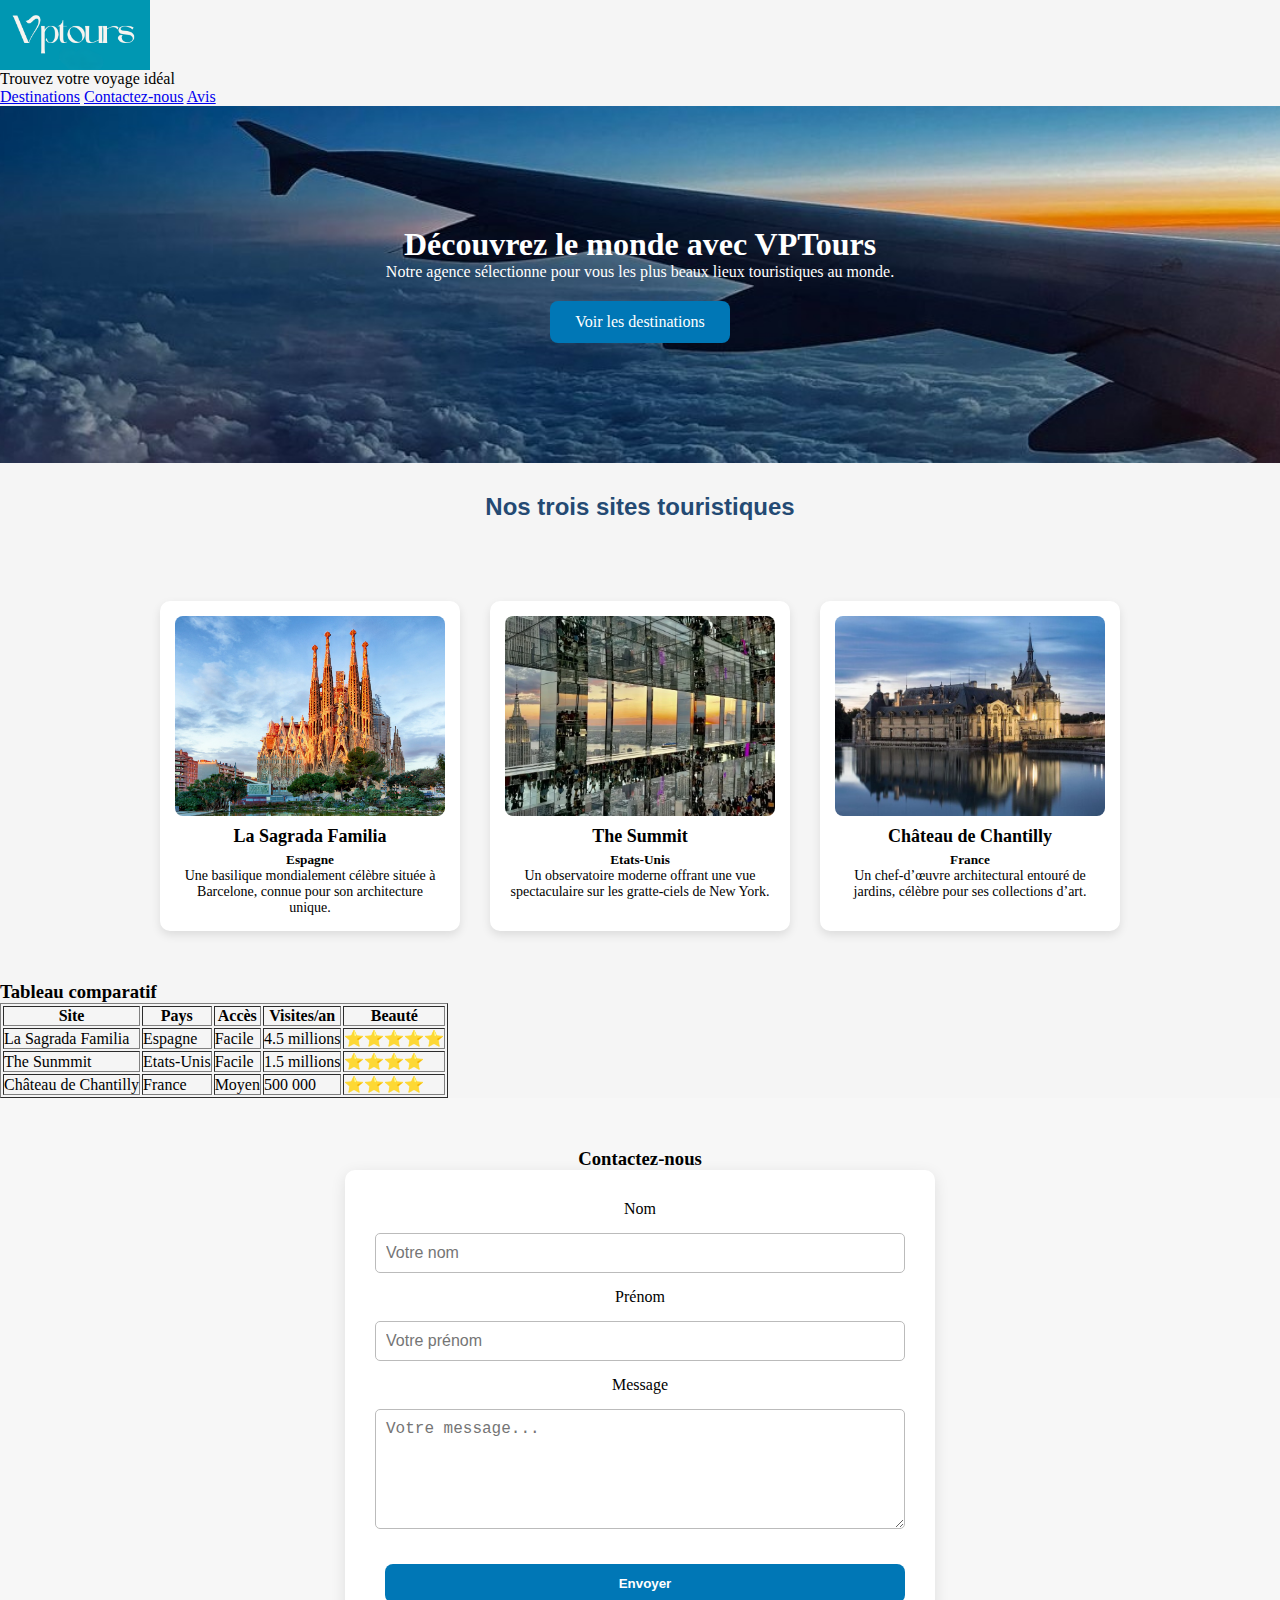
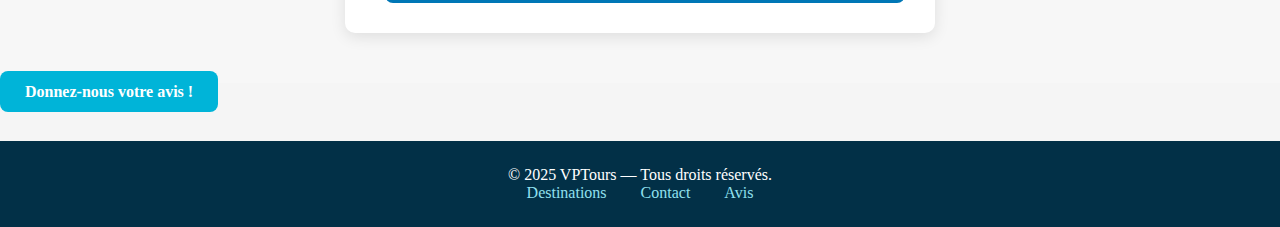
<file: index.html>
<!DOCTYPE html>
<html lang="fr">
<head>
    <meta charset="UTF-8">
    <title>VPTOURS</title>
    <link rel="stylesheet" href="style.css"> 
</head>
<body>

<!-- header-->
<header>
<img src="1.png" alt="Logo VPTours" class="logo">
<p>Trouvez votre voyage idéal</p>
<nav>
<a href="#destination">Destinations</a>
<a href="#contact">Contactez-nous</a>
<a href="#form">Avis</a>
</nav>

</header>

<!-- introduction-->
<section class="hero">
<h1> Découvrez le monde avec VPTours </h1>
<p>Notre agence sélectionne pour vous les plus beaux lieux touristiques au monde.</p> 
<a href="#destination" class="btn-primary">Voir les destinations</a>
</section>



<!-- cartes sites avec description-->
<h2 class="title">Nos trois sites touristiques </h2>
<!-- Une image du lieu
• Le nom du site
• Le pays
• Un paragraphe décrivant 3–4 caractéristiques parmi :
o Localisation
o Facilité d’accès
o Notoriété / histoire
o Nombre de visites annuelles
o Beauté du site
-->


<!-- destinations cartes-->
<section id="destination">
<div class="cards-container">

<a href="destination1.html" class="card">
<img src="dest1.jpg" alt="La Sagrada Familia">
<h3> La Sagrada Familia </h3>
<h5> Espagne</h5>
<p> Une basilique mondialement célèbre située à Barcelone, connue pour son architecture unique.</p>
</a>

<a href="destination2.html" class="card">
<img src="dest2.jpg" alt="The Summit">
<h3> The Summit </h3>
<h5> Etats-Unis </h5>
<p> Un observatoire moderne offrant une vue spectaculaire sur les gratte-ciels de New York.</p>
</a>

<a href="destination3.html" class="card">
<img src="dest3.jpg" alt="Château de Chantlly">
<h3> Château de Chantilly </h3>
<h5> France</h5>
<p>  Un chef-d’œuvre architectural entouré de jardins, célèbre pour ses collections d’art.</p>
</a>

</div>
</section>



<!-- tableau comparatif-->
<div class="tableau">
<h3> Tableau comparatif </h3>

<table border="1" class="comparatif">

    <tr>
	<th>Site</th>
	<th>Pays</th>
	<th>Accès</th>
	<th>Visites/an</th>
	<th>Beauté</th>
	</tr>
    <tr>
	<td>La Sagrada Familia</td>
	<td>Espagne</td>
	<td>Facile</td>
	<td>4.5 millions</td>
	<td>⭐⭐⭐⭐⭐</td>
	</tr>
    <tr>
	<td>The Sunmmit</td>
	<td>Etats-Unis</td>
	<td>Facile</td>
	<td>1.5 millions</td>
	<td>⭐⭐⭐⭐</td>
	</tr>
    <tr>
	<td>Château de Chantilly</td>
	<td>France</td>
	<td>Moyen</td>
	<td>500 000</td>
	<td>⭐⭐⭐⭐</td>
	</tr>
</table>
</div>


<!-- formulaire de contact-->
<section id="contact" class="contact-section">

    <h3>Contactez-nous</h3>

    <form class="contact-form">

        <label for="nom">Nom</label>
        <input type="text" id="nom" name="nom" placeholder="Votre nom" required>

        <label for="prenom">Prénom</label>
        <input type="text" id="prenom" name="prenom" placeholder="Votre prénom">

        <label for="message">Message</label>
        <textarea id="message" name="message" placeholder="Votre message..." required></textarea>

        <button type="submit" class="btn-primary">Envoyer</button>

    </form>
</section>
<!-- formulaire de satisfaction-->
<section id="form" class="avis-section">
    <a href="form.html" class="btn-secondary">
        Donnez-nous votre avis !
    </a>
</section>

<!-- #footer-->
<!-- ========== FOOTER ========== -->
<footer>

    <p>© 2025 VPTours — Tous droits réservés.</p>

    <nav>
        <a href="#destination">Destinations</a>
        <a href="#contact">Contact</a>
        <a href="#form">Avis</a>
</file>
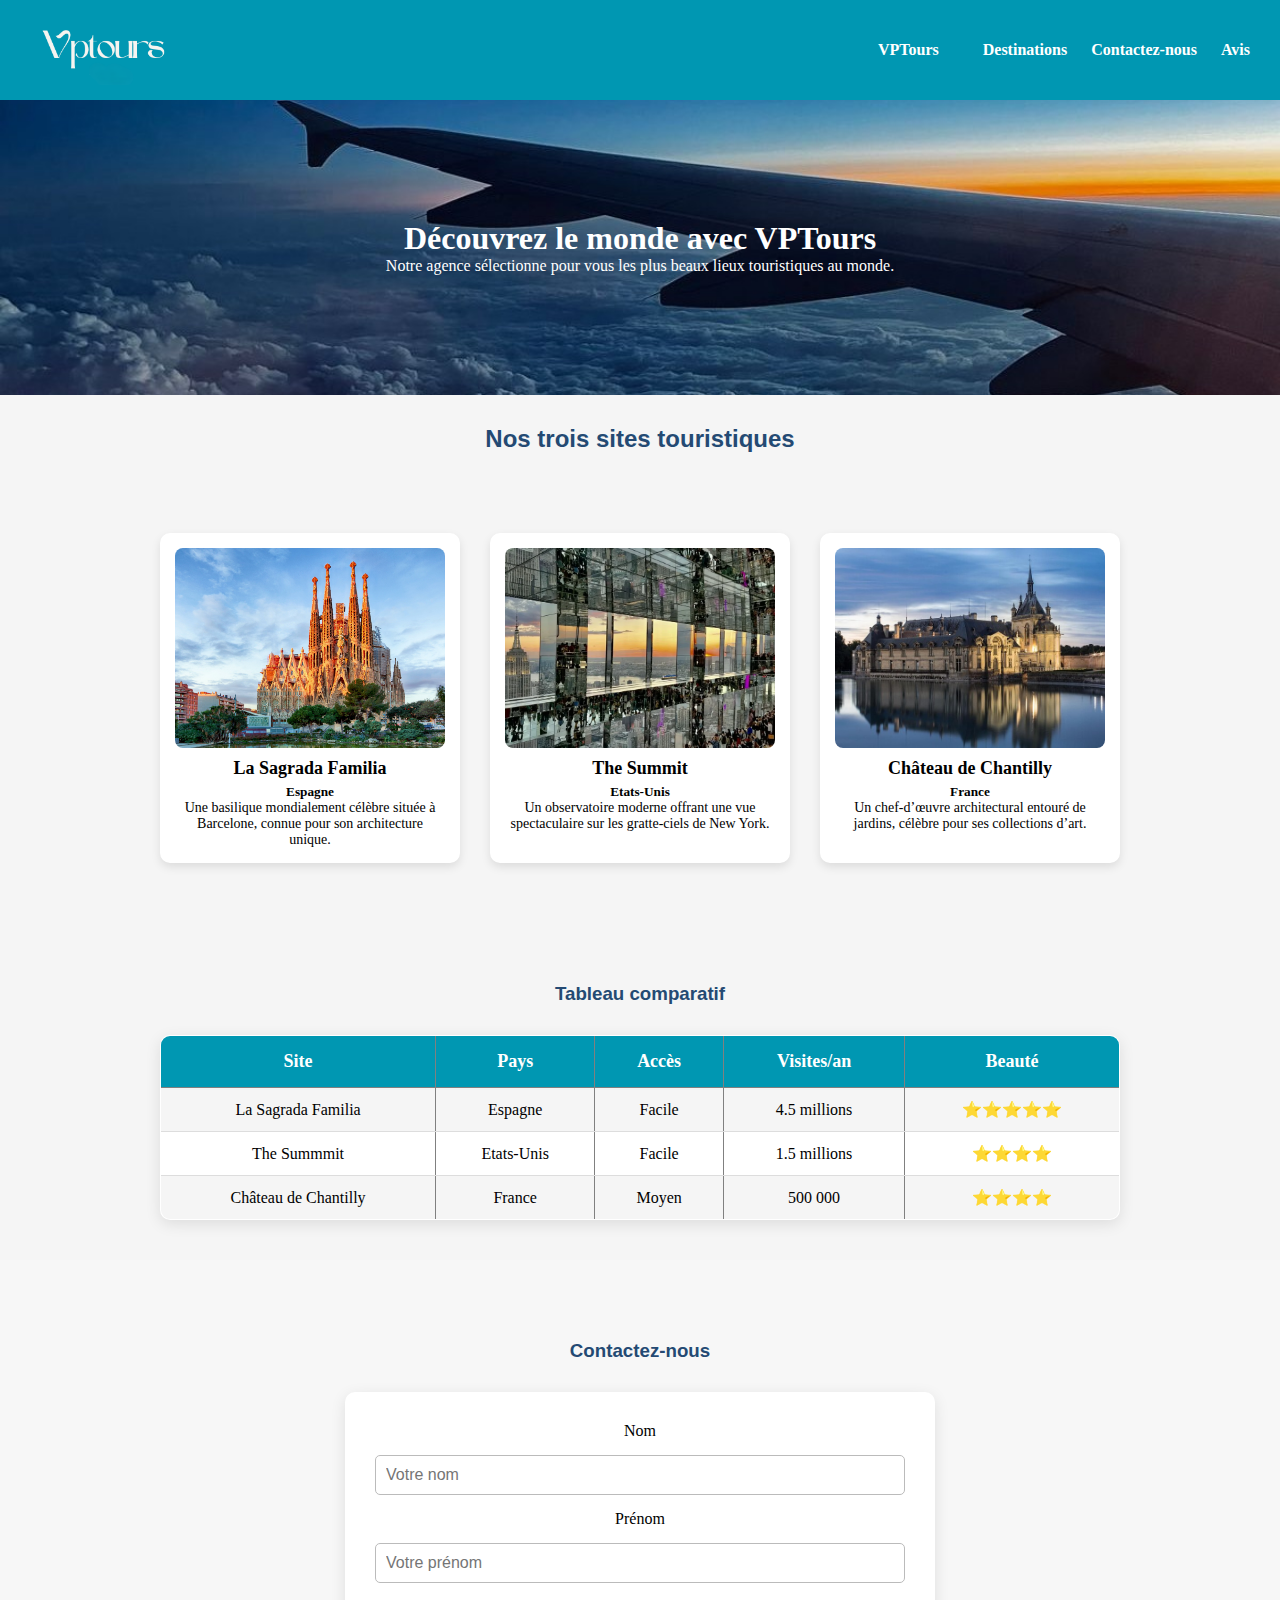
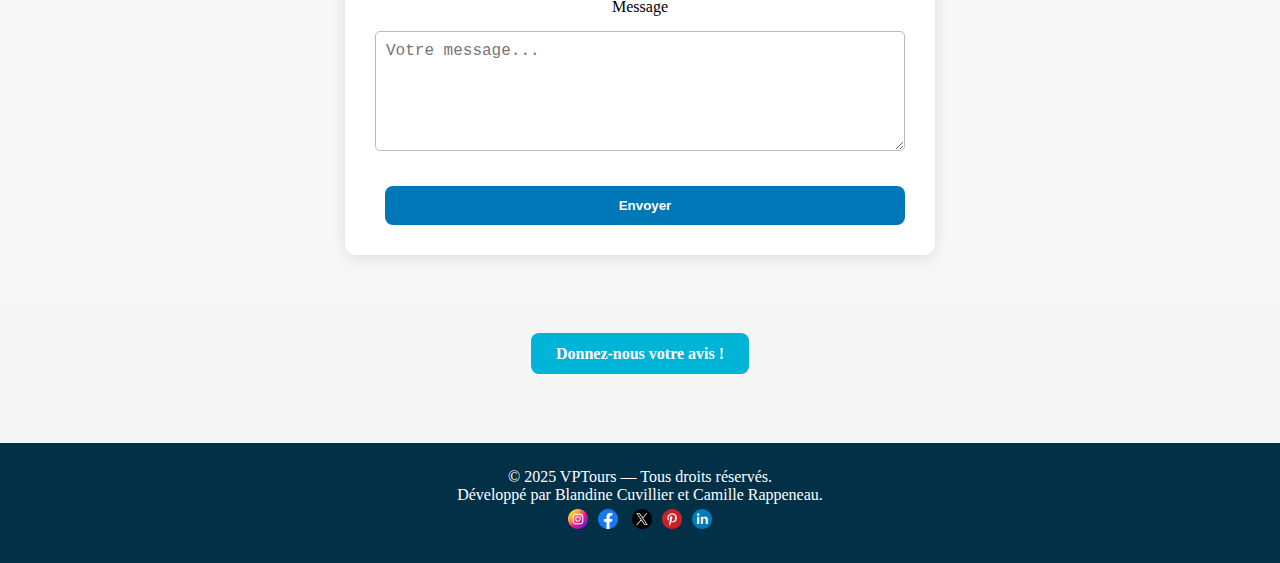
<file: html/index.html>
<!DOCTYPE html>
<html lang="fr">
<head>
    <meta charset="UTF-8">
    <title>VPTOURS</title>
    <link rel="stylesheet" href="../css/style.css"> 
</head>
<body>

<!-- header-->
<header class="header header-accueil">
<img src="../médias/vptours.png" alt="Logo VPTours" class="logo">
<nav>
<a href="index.html">VPTours<a>
<a href="#destination">Destinations</a>
<a href="#contact">Contactez-nous</a>
<a href="form.html">Avis</a>
</nav>
</header>

<!-- introduction-->
<section class="hero">
<h1> Découvrez le monde avec VPTours </h1>
<p>Notre agence sélectionne pour vous les plus beaux lieux touristiques au monde.</p> 
</section>

<h2 class="title">Nos trois sites touristiques </h2>


<!-- destinations cartes-->
<section id="destination">
<div class="cards-container">

<a href="destination1.html" class="card">
<img src="../médias/dest1.jpg" alt="La Sagrada Familia">
<h3> La Sagrada Familia </h3>
<h5> Espagne</h5>
<p> Une basilique mondialement célèbre située à Barcelone, connue pour son architecture unique.</p>
</a>

<a href="destination2.html" class="card">
<img src="../médias/dest2.jpg" alt="The Summit">
<h3> The Summit </h3>
<h5> Etats-Unis </h5>
<p> Un observatoire moderne offrant une vue spectaculaire sur les gratte-ciels de New York.</p>
</a>

<a href="destination3.html" class="card">
<img src="../médias/dest3.jpg" alt="Château de Chantilly">
<h3> Château de Chantilly </h3>
<h5> France</h5>
<p>  Un chef-d’œuvre architectural entouré de jardins, célèbre pour ses collections d’art.</p>
</a>

</div>
</section>



<!-- tableau comparatif-->
<div class="tab">
<h3 class="title"> Tableau comparatif </h3>

<table border="1" class="comparative">

    <tr>
		<th>Site</th>
		<th>Pays</th>
		<th>Accès</th>
		<th>Visites/an</th>
		<th>Beauté</th>
	</tr>
    <tr>
		<td>La Sagrada Familia</td>
		<td>Espagne</td>
		<td>Facile</td>
		<td>4.5 millions</td>
		<td>⭐⭐⭐⭐⭐</td>
	</tr>
    <tr>
		<td>The Summmit</td>
		<td>Etats-Unis</td>
		<td>Facile</td>
		<td>1.5 millions</td>
		<td>⭐⭐⭐⭐</td>
	</tr>
    <tr>
		<td>Château de Chantilly</td>
		<td>France</td>
		<td>Moyen</td>
		<td>500 000</td>
		<td>⭐⭐⭐⭐</td>
	</tr>
</table>
</div>


<!-- formulaire de contact-->
<section id="contact" class="contact-section">

    <h3 class="title">Contactez-nous</h3>

    <form class="contact-form">

        <label for="nom">Nom</label>
        <input type="text" id="nom" name="nom" placeholder="Votre nom" required>

        <label for="prenom">Prénom</label>
        <input type="text" id="prenom" name="prenom" placeholder="Votre prénom">

        <label for="message">Message</label>
        <textarea id="message" name="message" placeholder="Votre message..." required></textarea>

        <button type="submit" class="btn-primary">Envoyer</button>

    </form>
</section>
<!-- formulaire de satisfaction-->
<section id="form" class="opinion-section">
    <a href="form.html" class="btn-secondary">
        Donnez-nous votre avis !
    </a>
</section>

<!-- #footer-->
<footer>

    <p>© 2025 VPTours — Tous droits réservés. </p>
	<p>Développé par Blandine Cuvillier et Camille Rappeneau.</p>
	<p><img src="../médias/instagram.png" alt="instagram" class="app"><img src="../médias/facebook.png" alt="facebook" class="app">
	<img src="../médias/twitter.png" alt="twitter" class="app"><img src="../médias/pinterest.png" alt="pinterest" class="app"><img src="../médias/linkedin.png" alt="linkedin" class="app"></p>
</footer>
</body>
</html>
</file>
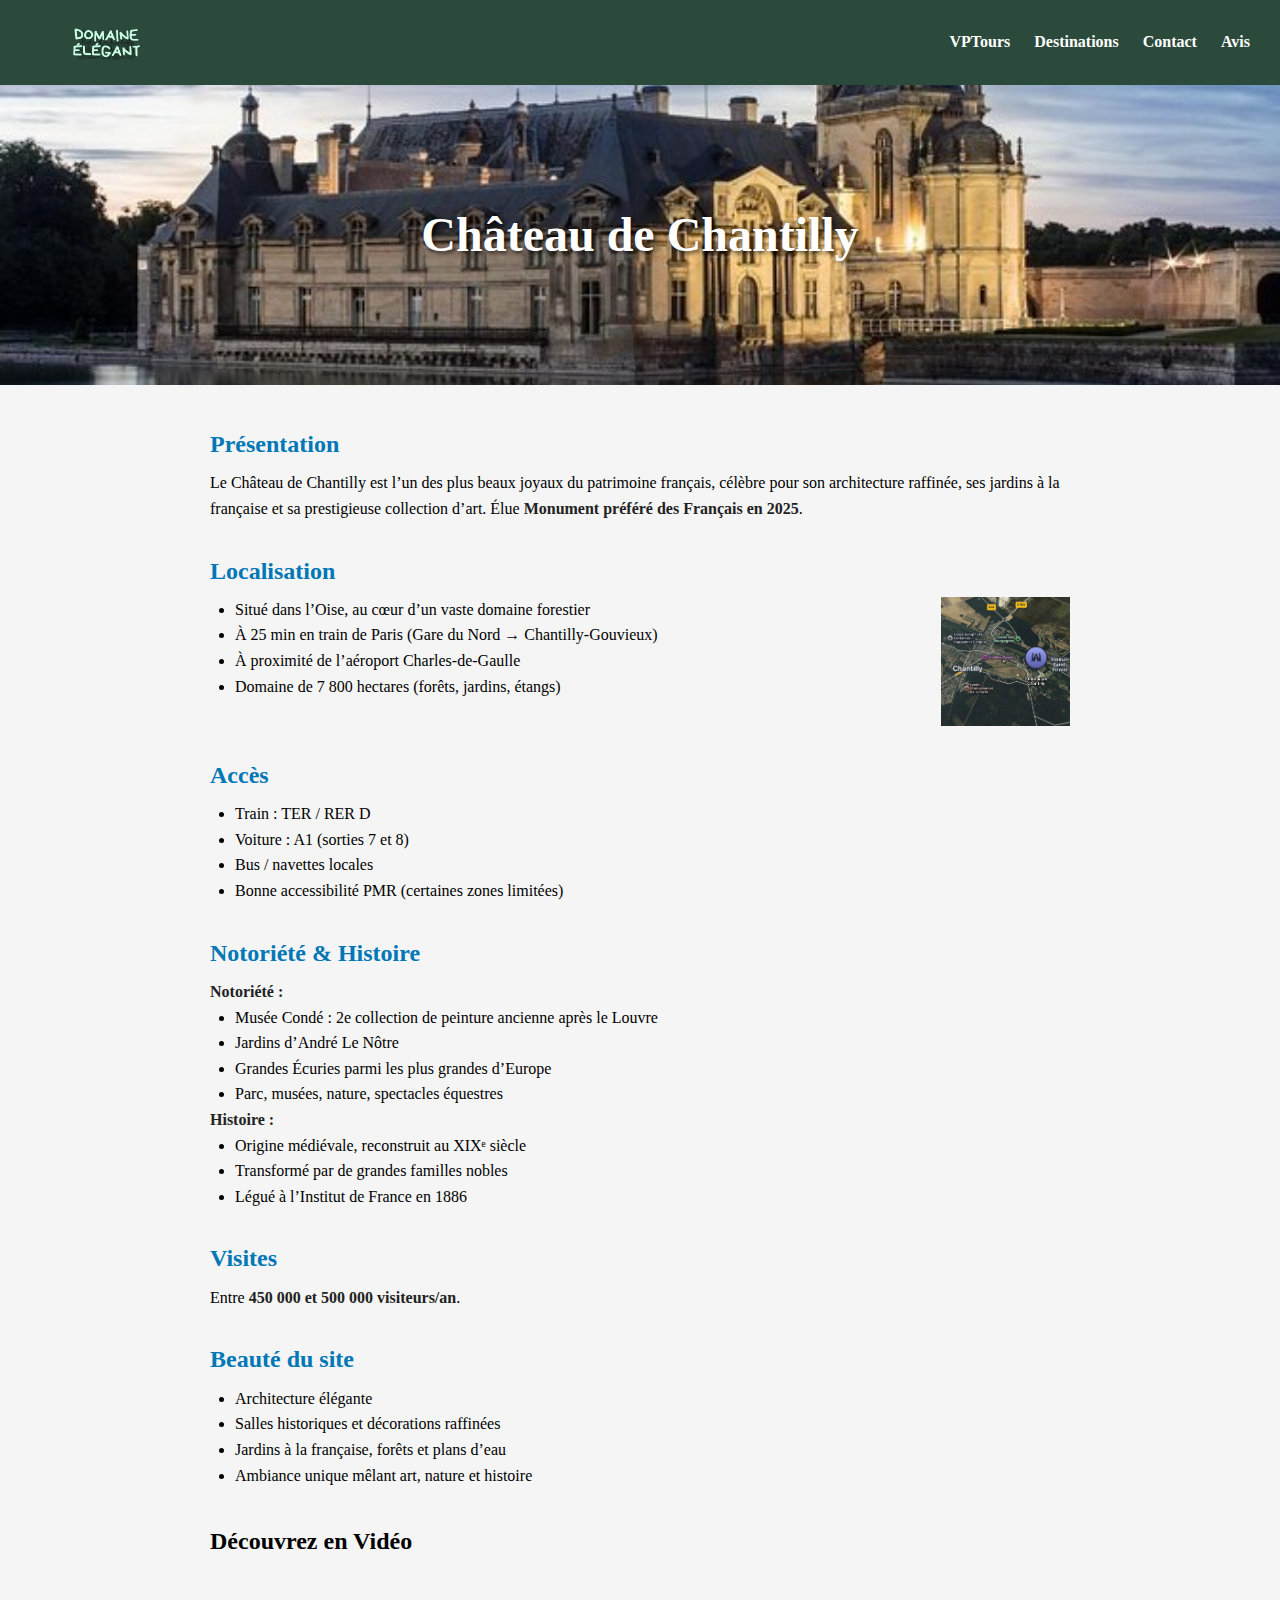
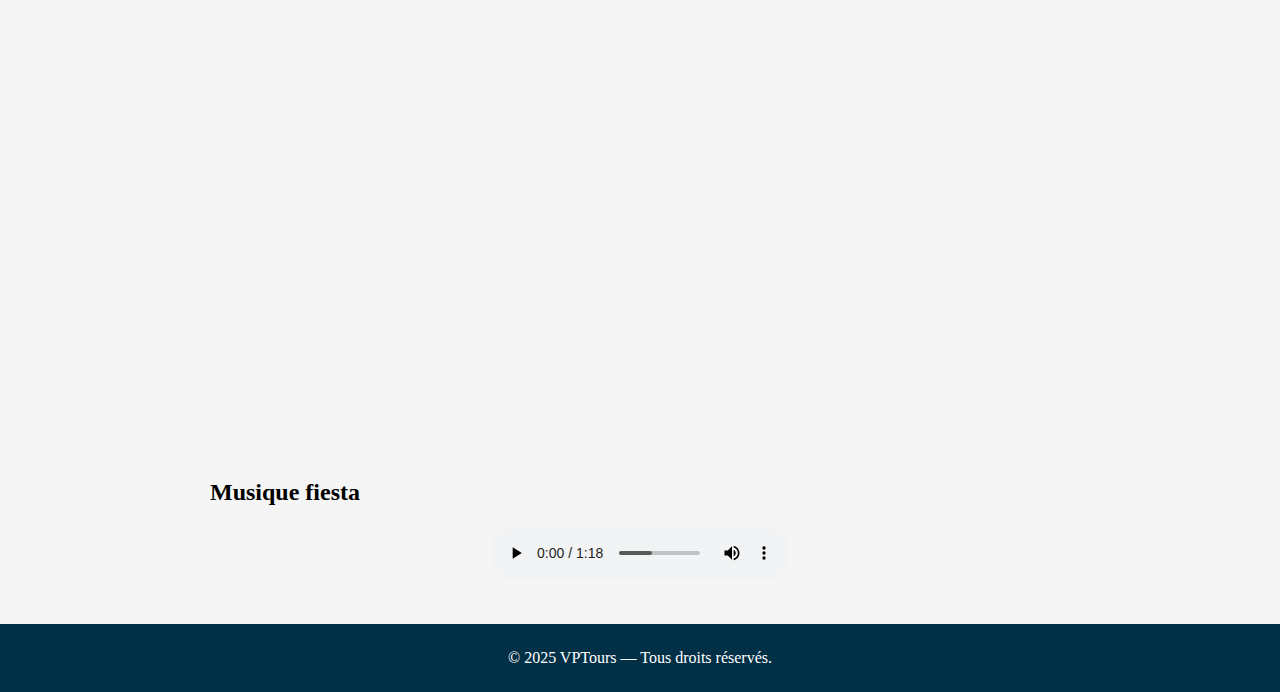
<file: destination3.html>
<!DOCTYPE html>
<html lang="fr">
<head>
    <meta charset="UTF-8">
    <title>Château de Chantilly — VPTours</title>
    <link rel="stylesheet" href="style.css">
</head>
<body>

<header class="header header-souspage3">
    <img src="logo_fr.png" alt="Logo Domaine élégant" class="logo">
    <nav>
        <a href="index.html">VPTours</a>
        <a href="index.html#destination">Destinations</a>
        <a href="index.html#contact">Contact</a>
        <a href="form.html">Avis</a>
    </nav>
</header>

<section class="hero-destination" style="background-image: url('dest3.jpg');">
    <h1>Château de Chantilly</h1>
</section>

<section class="destination-content">

    <h2>Présentation</h2>
    <p>
        Le Château de Chantilly est l’un des plus beaux joyaux du patrimoine français, célèbre pour
        son architecture raffinée, ses jardins à la française et sa prestigieuse collection d’art.
        Élue <strong>Monument préféré des Français en 2025</strong>.
    </p>

    <h2>Localisation</h2>
	<section class="loc-container">
	<div class="txt">
    <ul>
        <li>Situé dans l’Oise, au cœur d’un vaste domaine forestier</li>
        <li>À 25 min en train de Paris (Gare du Nord → Chantilly-Gouvieux)</li>
        <li>À proximité de l’aéroport Charles-de-Gaulle</li>
        <li>Domaine de 7 800 hectares (forêts, jardins, étangs)</li>
	</ul>
	</div>
		<img src="loc_fr.jpeg" alt="Localisation chateau chantilly" class="loc">
	</section>

    <h2>Accès</h2>
    <ul>
        <li>Train : TER / RER D</li>
        <li>Voiture : A1 (sorties 7 et 8)</li>
        <li>Bus / navettes locales</li>
        <li>Bonne accessibilité PMR (certaines zones limitées)</li>
    </ul>

    <h2>Notoriété & Histoire</h2>
    <p><strong>Notoriété :</strong></p>
    <ul>
        <li>Musée Condé : 2e collection de peinture ancienne après le Louvre</li>
        <li>Jardins d’André Le Nôtre</li>
        <li>Grandes Écuries parmi les plus grandes d’Europe</li>
        <li>Parc, musées, nature, spectacles équestres</li>
    </ul>

    <p><strong>Histoire :</strong></p>
    <ul>
        <li>Origine médiévale, reconstruit au XIXᵉ siècle</li>
        <li>Transformé par de grandes familles nobles</li>
        <li>Légué à l’Institut de France en 1886</li>
    </ul>

    <h2>Visites</h2>
    <p>Entre <strong>450 000 et 500 000 visiteurs/an</strong>.</p>

    <h2>Beauté du site</h2>
    <ul>
        <li>Architecture élégante</li>
        <li>Salles historiques et décorations raffinées</li>
        <li>Jardins à la française, forêts et plans d’eau</li>
        <li>Ambiance unique mêlant art, nature et histoire</li>
    </ul>

</section>

<section class="media-section">
        <h2>Découvrez en Vidéo</h2>
        <div class="video-container">
            <div style="position:relative;padding-bottom:56.25%;height:0;overflow:hidden;">
			<iframe 
			src="https://geo.dailymotion.com/player.html?video=x4txvph"
			style="width:100%; 
			height:100%; 
			position:absolute; 
			left:0px; 
			top:0px; 
			overflow:hidden; 
			border:none;"
			allowfullscreentitle="Dailymotion Video Player"
			allow="web-share">
			</iframe>
			</div>
        </div>

        <h2>Musique fiesta</h2>
        <div class="audio-container">
            <audio controls>
                <source src="fr.mp3" type="audio/mpeg">
                Votre navigateur ne supporte pas l'élément audio.
            </audio>
        </div>
    </section>

<footer>
    <p>© 2025 VPTours — Tous droits réservés.</p>
</footer>

</body>
</html>
</file>
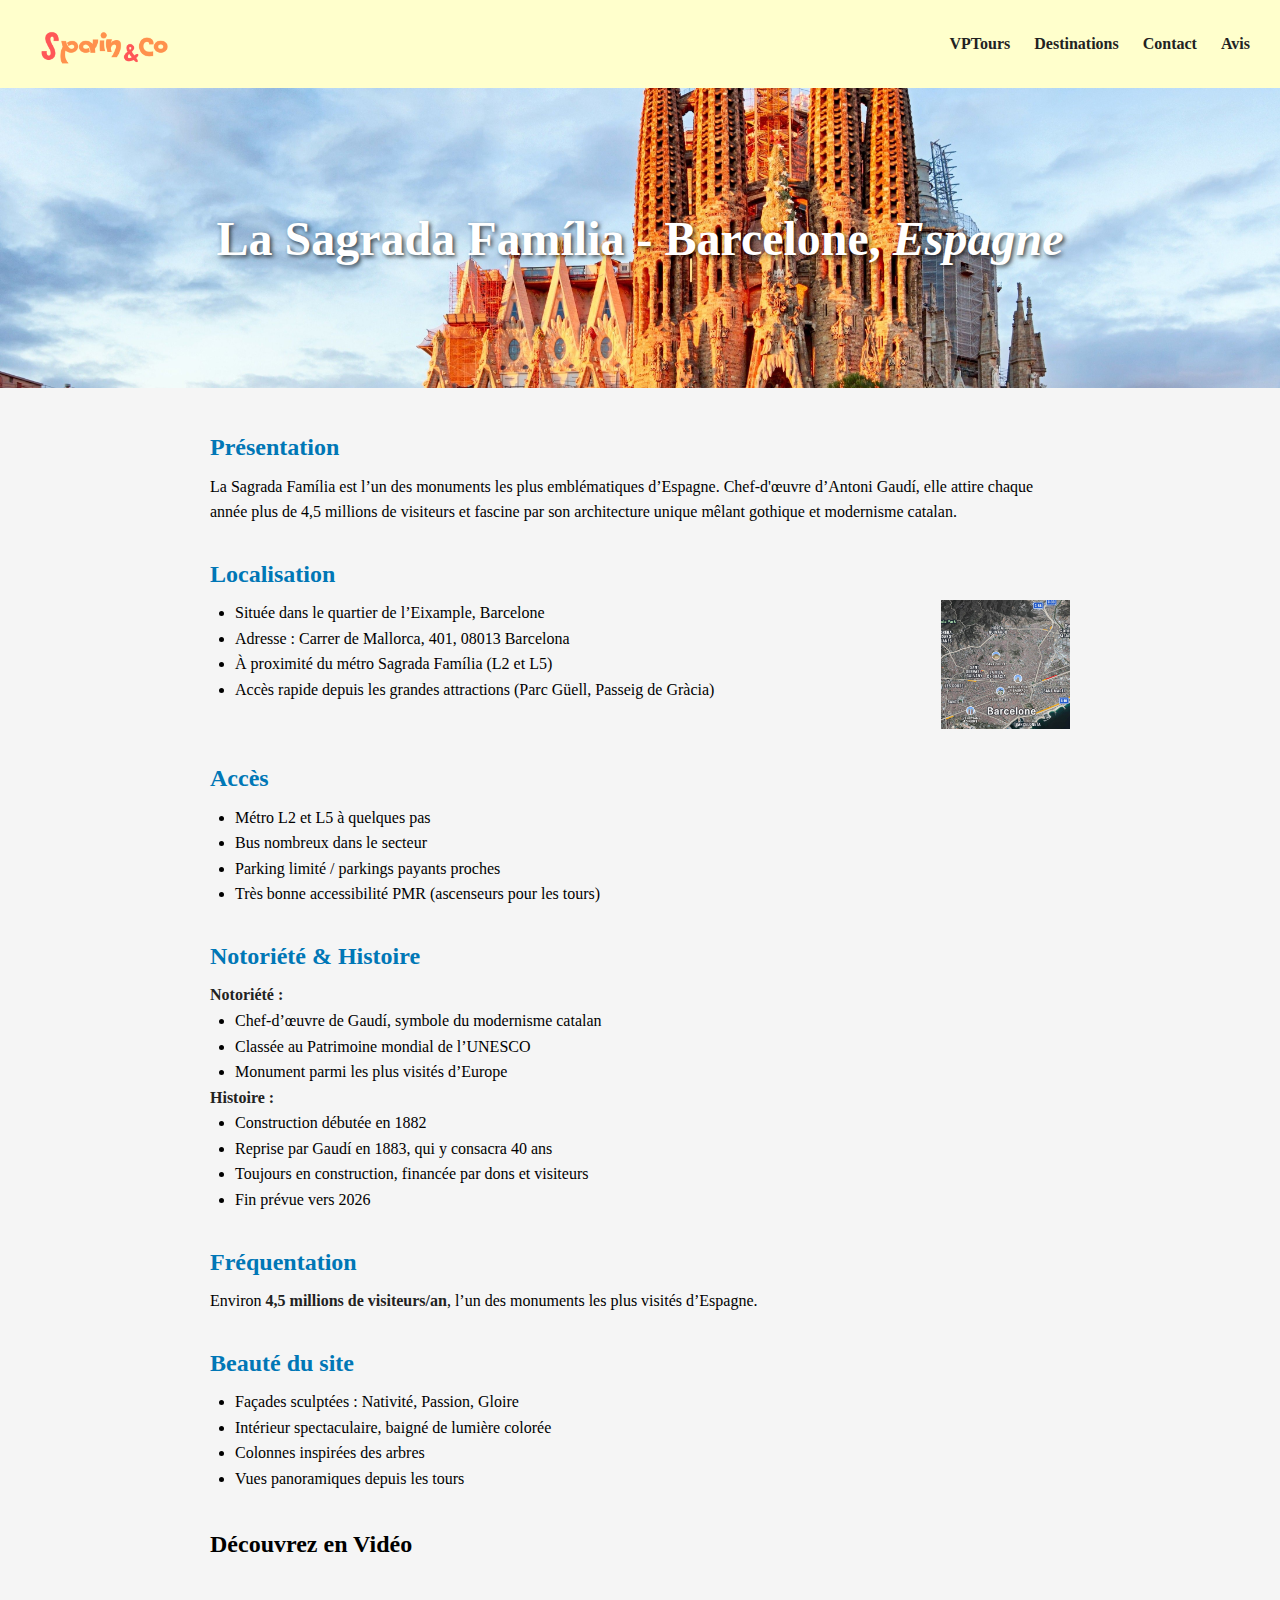
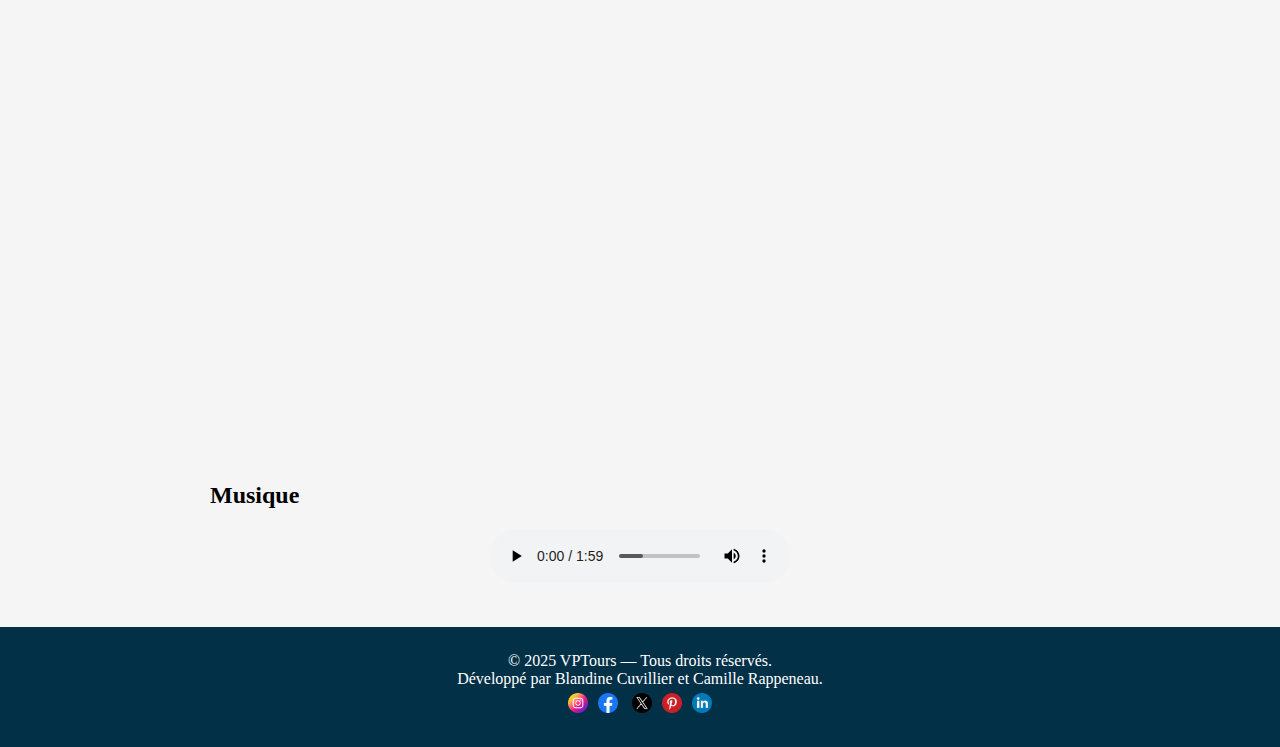
<file: html/destination1.html>
<!DOCTYPE html>
<html lang="fr">
<head>
    <meta charset="UTF-8">
    <title>La Sagrada Família – VPTours</title>
    <link rel="stylesheet" href="../css/style.css">
</head>
<body>

<header class="header header-souspage1">
    <img src="../médias/logo_esp.png" alt="Logo Spain and co" class="logo">
    <nav>
        <a href="index.html">VPTours</a>
        <a href="index.html#destination">Destinations</a>
        <a href="index.html#contact">Contact</a>
        <a href="form.html">Avis</a>
    </nav>
</header>

<section class="hero-destination" style="background-image: url('../médias/dest1.jpg');">
    <h1>La Sagrada Família - Barcelone, <i>Espagne</i></h1>
</section>

<section class="destination-content">

    <h2>Présentation</h2>
    <p>
        La Sagrada Família est l’un des monuments les plus emblématiques d’Espagne. Chef-d'œuvre d’Antoni Gaudí,
        elle attire chaque année plus de 4,5 millions de visiteurs et fascine par son architecture unique mêlant
        gothique et modernisme catalan.
    </p>

    <h2>Localisation</h2>
	<section class="loc-container">
	<div class="txt">
    <ul>
        <li>Située dans le quartier de l’Eixample, Barcelone</li>
        <li>Adresse : Carrer de Mallorca, 401, 08013 Barcelona</li>
        <li>À proximité du métro Sagrada Família (L2 et L5)</li>
        <li>Accès rapide depuis les grandes attractions (Parc Güell, Passeig de Gràcia)</li>	
	</ul>
	</div>
		<img src="../médias/loc_esp.jpeg" alt="Localisation SAGRADA FAMILIA" class="loc">
    </section>

	
    <h2>Accès</h2>
    <ul>
        <li>Métro L2 et L5 à quelques pas</li>
        <li>Bus nombreux dans le secteur</li>
        <li>Parking limité / parkings payants proches</li>
        <li>Très bonne accessibilité PMR (ascenseurs pour les tours)</li>
    </ul>

    <h2>Notoriété & Histoire</h2>
    <p><strong>Notoriété :</strong></p>
    <ul>
        <li>Chef-d’œuvre de Gaudí, symbole du modernisme catalan</li>
        <li>Classée au Patrimoine mondial de l’UNESCO</li>
        <li>Monument parmi les plus visités d’Europe</li>
    </ul>
    <p><strong>Histoire :</strong></p>
    <ul>
        <li>Construction débutée en 1882</li>
        <li>Reprise par Gaudí en 1883, qui y consacra 40 ans</li>
        <li>Toujours en construction, financée par dons et visiteurs</li>
        <li>Fin prévue vers 2026</li>
    </ul>

    <h2>Fréquentation</h2>
    <p>Environ <strong>4,5 millions de visiteurs/an</strong>, l’un des monuments les plus visités d’Espagne.</p>

    <h2>Beauté du site</h2>
    <ul>
        <li>Façades sculptées : Nativité, Passion, Gloire</li>
        <li>Intérieur spectaculaire, baigné de lumière colorée</li>
        <li>Colonnes inspirées des arbres</li>
        <li>Vues panoramiques depuis les tours</li>
    </ul>

</section>

<section class="media-section">
        <h2>Découvrez en Vidéo</h2>
        <div class="video-container">
            <div style="position:relative;padding-bottom:56.25%;height:0;overflow:hidden;">
			<iframe 
			src="https://geo.dailymotion.com/player.html?video=x4uln0p"
			style="width:100%; 
			height:100%; 
			position:absolute; 
			left:0px;
			top:0px; 
			overflow:hidden; 
			border:none;"
			allowfullscreentitle="Dailymotion Video Player"
			allow="web-share">
			</iframe>
			</div>
        </div>

        <h2>Musique</h2>
        <div class="audio-container">
            <audio controls>
                <source src="../médias/esp.mp3" type="audio/mpeg">
                Votre navigateur ne supporte pas l'élément audio.
            </audio>
        </div>
    </section>

<footer>
    <p>© 2025 VPTours — Tous droits réservés. </p>
	<p>Développé par Blandine Cuvillier et Camille Rappeneau.</p>
	<p><img src="../médias/instagram.png" alt="instagram" class="app"><img src="../médias/facebook.png" alt="facebook" class="app">
	<img src="../médias/twitter.png" alt="twitter" class="app"><img src="../médias/pinterest.png" alt="pinterest" class="app"><img src="../médias/linkedin.png" alt="linkedin" class="app"></p>
</footer>

</body>
</html>
</file>
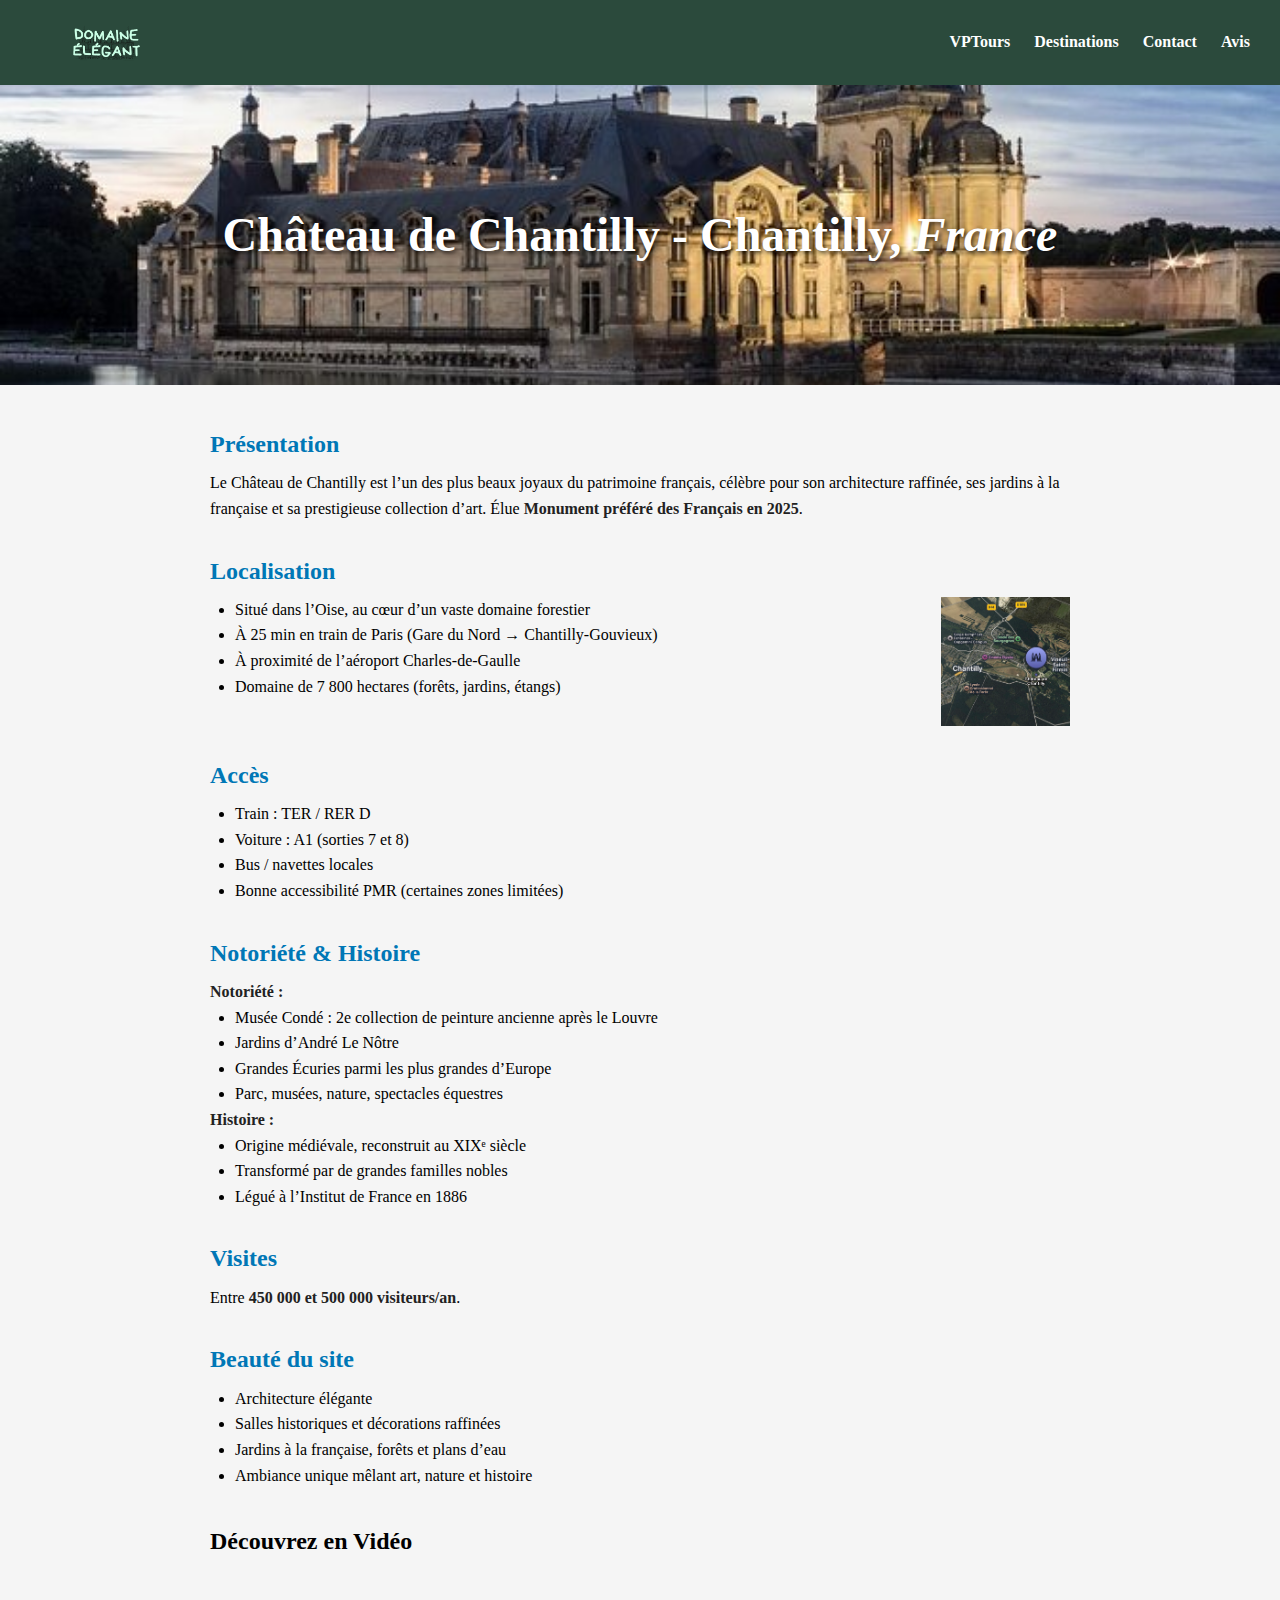
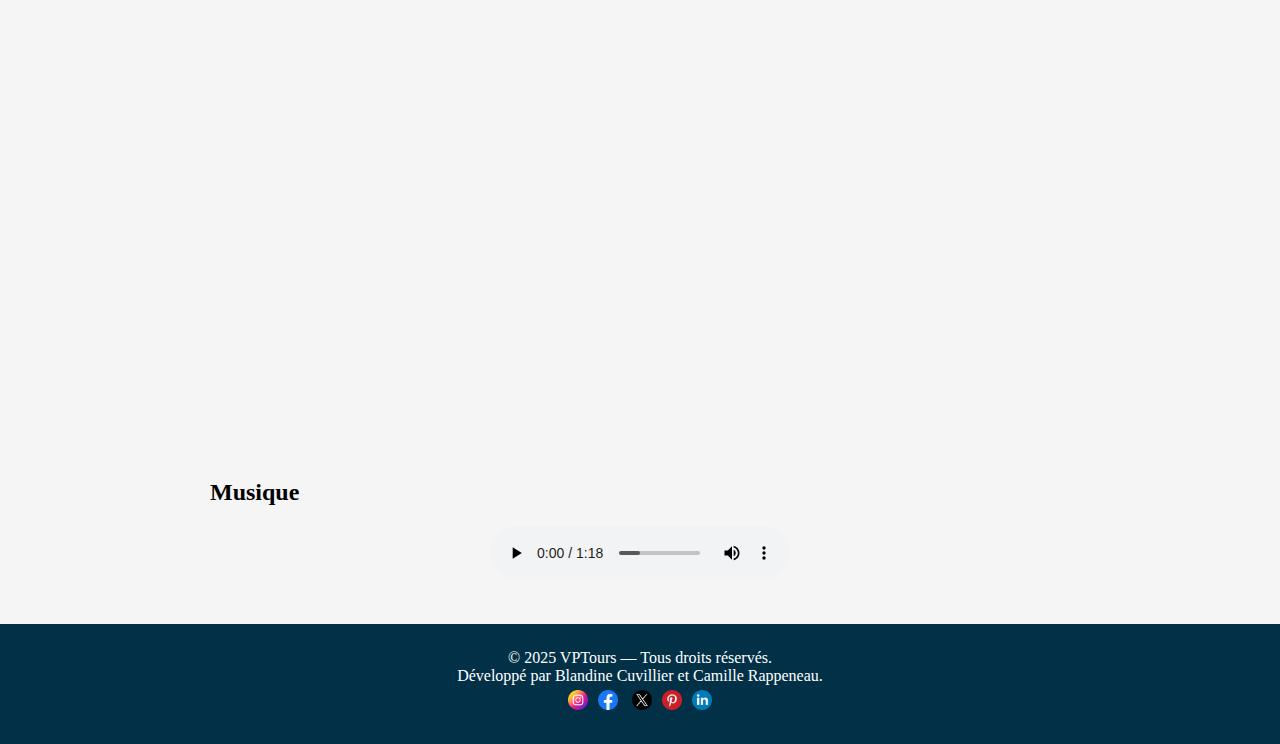
<file: html/destination3.html>
<!DOCTYPE html>
<html lang="fr">
<head>
    <meta charset="UTF-8">
    <title>Château de Chantilly — VPTours</title>
    <link rel="stylesheet" href="../css/style.css">
</head>
<body>

<header class="header header-souspage3">
    <img src="../médias/logo_fr.png" alt="Logo Domaine élégant" class="logo">
    <nav>
        <a href="index.html">VPTours</a>
        <a href="index.html#destination">Destinations</a>
        <a href="index.html#contact">Contact</a>
        <a href="form.html">Avis</a>
    </nav>
</header>

<section class="hero-destination" style="background-image: url('../médias/dest3.jpg');">
    <h1>Château de Chantilly - Chantilly, <i>France</i></h1>
</section>

<section class="destination-content">

    <h2>Présentation</h2>
    <p>
        Le Château de Chantilly est l’un des plus beaux joyaux du patrimoine français, célèbre pour
        son architecture raffinée, ses jardins à la française et sa prestigieuse collection d’art.
        Élue <strong>Monument préféré des Français en 2025</strong>.
    </p>

    <h2>Localisation</h2>
	<section class="loc-container">
	<div class="txt">
    <ul>
        <li>Situé dans l’Oise, au cœur d’un vaste domaine forestier</li>
        <li>À 25 min en train de Paris (Gare du Nord → Chantilly-Gouvieux)</li>
        <li>À proximité de l’aéroport Charles-de-Gaulle</li>
        <li>Domaine de 7 800 hectares (forêts, jardins, étangs)</li>
	</ul>
	</div>
		<img src="../médias/loc_fr.jpeg" alt="Localisation chateau chantilly" class="loc">
	</section>

    <h2>Accès</h2>
    <ul>
        <li>Train : TER / RER D</li>
        <li>Voiture : A1 (sorties 7 et 8)</li>
        <li>Bus / navettes locales</li>
        <li>Bonne accessibilité PMR (certaines zones limitées)</li>
    </ul>

    <h2>Notoriété & Histoire</h2>
    <p><strong>Notoriété :</strong></p>
    <ul>
        <li>Musée Condé : 2e collection de peinture ancienne après le Louvre</li>
        <li>Jardins d’André Le Nôtre</li>
        <li>Grandes Écuries parmi les plus grandes d’Europe</li>
        <li>Parc, musées, nature, spectacles équestres</li>
    </ul>

    <p><strong>Histoire :</strong></p>
    <ul>
        <li>Origine médiévale, reconstruit au XIXᵉ siècle</li>
        <li>Transformé par de grandes familles nobles</li>
        <li>Légué à l’Institut de France en 1886</li>
    </ul>

    <h2>Visites</h2>
    <p>Entre <strong>450 000 et 500 000 visiteurs/an</strong>.</p>

    <h2>Beauté du site</h2>
    <ul>
        <li>Architecture élégante</li>
        <li>Salles historiques et décorations raffinées</li>
        <li>Jardins à la française, forêts et plans d’eau</li>
        <li>Ambiance unique mêlant art, nature et histoire</li>
    </ul>

</section>

<section class="media-section">
        <h2>Découvrez en Vidéo</h2>
        <div class="video-container">
            <div style="position:relative;padding-bottom:56.25%;height:0;overflow:hidden;">
			<iframe 
			src="https://geo.dailymotion.com/player.html?video=x4txvph"
			style="width:100%; 
			height:100%; 
			position:absolute; 
			left:0px; 
			top:0px; 
			overflow:hidden; 
			border:none;"
			allowfullscreentitle="Dailymotion Video Player"
			allow="web-share">
			</iframe>
			</div>
        </div>

        <h2>Musique</h2>
        <div class="audio-container">
            <audio controls>
                <source src="../médias/fr.mp3" type="audio/mpeg">
                Votre navigateur ne supporte pas l'élément audio.
            </audio>
        </div>
    </section>

<footer>
    <p>© 2025 VPTours — Tous droits réservés. </p>
	<p>Développé par Blandine Cuvillier et Camille Rappeneau.</p>
	<p><img src="../médias/instagram.png" alt="instagram" class="app"><img src="../médias/facebook.png" alt="facebook" class="app">
	<img src="../médias/twitter.png" alt="twitter" class="app"><img src="../médias/pinterest.png" alt="pinterest" class="app"><img src="../médias/linkedin.png" alt="linkedin" class="app"></p>
</footer>

</body>
</html>
</file>
<file: style.css>
:root { /* :root permet de définir des variables disponibles partout dans la page */
    --primary: #0077b6;   /* SOUS-PAGES */
    --accent: #0097B2;    /* ACCUEIL */
    --text-dark: #222;
    --text-light: #fff;
    --bg-light: #f5f5f5;
}

* {
    box-sizing: border-box; 
    margin: 0; /* enlever les marges par défaut */
    padding: 0;
}

.header {
    width: 100%;
    padding: 15px 30px;
    display: flex;
    align-items: center;
    justify-content: space-between;
}

.header nav ul {
    display: flex;
    list-style: none;
    gap: 20px;
}

.header nav a {
    text-decoration: none;  /* enlève le soulignement */
    color:inherit;
	font-weight: bold;
	margin-left: 20px;
}

.header nav a:hover,
.header nav a.active { 
    opacity: 0.8;
}

/* HEADER ACCUEIL */
.header-accueil {
    background-color: var(--accent);
	color: var(--text-light);
}

/* HEADER SOUS-PAGES */
.header-souspage1 {
    background-color: #ffffcc;
	color: var(--text-dark);
}
.header-souspage2 {
    background-color: #76b9f0;    
	color:var(--text-light);

}
.header-souspage3 {
    background-color: #2b4a3c;
	color:var(--text-light);

}

header .logo {
    width: 150px;
}

img {
  width: 100%;
  height: auto;
  display: block;
}

.hero {
    background: url('../médias/avion.jpg') center/cover; /* image de fond, centrée, recouvre toute la surface*/
    padding: 120px 20px;
    text-align: center; 
    color: white;
}

.btn-primary {
    display: inline-block;   /* permet d’ajouter padding */
    margin-top: 20px;
    padding: 12px 25px;
    background: var(--primary);
    color: white;
    border-radius: 8px;           /* arrondit les coins */
    text-decoration: none;
}

.cards-container {
	display: flex; 
	gap: 30px; 
	justify-content: center; 
	padding: 50px;
	flex-wrap: wrap;
}

.card {
	width: 300px; 
	padding: 15px; 
	background: white; 
	border-radius: 10px; 
	text-align: center; 
	text-decoration: none; 
	color: black; 
	box-shadow: 0 4px 10px rgba(0,0,0,0.1); /*ombre portée*/
}

.card:hover{
	transform: translateY(-8px); /*déplacer l'élément de 8 pixels vers le haut*/
	box-shadow: 0 8px 20px rgba(0,0,0,0.2) /*ombre portée*/
}

.card img {
	width: 100%; 
	height: 200px;
	object-fit: cover; 
	border-radius: 8px;
}

.card h3 {
	margin: 10px 0 5px; 
	font-size:18px;
}

.card p{
	font-size: 14px;
}

.tab{
	text-align: center; 
	padding: 40px;
}

.title{
	text-align: center;
	padding: 30px;
	color: #244A73;
	font-family: Montserrat, sans-serif;
}

table.comparative {
    width: 80%;                 
    margin: auto;               /* centre le tableau */
    border-collapse: collapse;  /* supprime espaces entre cellules */
    background: white;
    box-shadow: 0 4px 15px rgba(0,0,0,0.1); /* ombre portée */
    border-radius: 10px;
    overflow: hidden;           /* permet arrondi complet */
}

.comparative th {
    background: #0097B2;    
    color: white;
    padding: 15px;
    font-size: 18px;
}

.comparative td {
    padding: 12px;
    font-size: 16px;
    border-bottom: 1px solid #ddd; /* ligne séparatrice légère */
}

/* Alternance des couleurs des lignes */
.comparative tr:nth-child(even) {
    background: #f5f5f5;
}

/* Survol d’une ligne : effet interactif */
.comparative tr:hover {
    background: #dff6ff;
}

.contact-section {
    padding: 50px;
    background: #f7f7f7;
    text-align: center;
}

.contact-form {
    display: flex;
    flex-direction: column;    /* les éléments les uns sous les autres */
    width: 50%;
    margin: auto;              /* centre le formulaire */
    gap: 15px;                 /* espace entre champs */
}

/* style des champs */
.contact-form input,
.contact-form textarea {
    padding: 10px;
    border: 1px solid #bbb;
    border-radius: 5px;
    font-size: 16px;
    width: 100%;
}

.contact-form textarea {
    height: 120px;
    resize: vertical;          /* l’utilisateur peut l’agrandir */
}


.opinion-section {
    text-align: center;
    padding: 40px;
}


.btn-secondary {
    padding: 12px 25px;
    background: #00b4d8;
    color: white;
    border-radius: 8px;
    text-decoration: none;
    font-weight: bold;
}

.btn-secondary:hover {
    background: #0091ad;
}

footer {
    background: #023047;
    color: white;
    text-align: center;
    padding: 25px;
    margin-top: 40px;
}

footer nav a {
    color: #90e0ef;
    margin: 0 15px;
    text-decoration: none;
}
.app {
	max-width: 30px;
	display: inline-block;
	align-items: center;
	padding: 5px;
}

/* ----------------------------- */
/*      SOUS-PAGES DESTINATION   */
/* ----------------------------- */

/* Contenu principal, centré et aéré */
.destination-content {
    max-width: 900px;
    margin: 40px auto; /* Centre le contenu horizontalement */
    padding: 0 20px;
    line-height: 1.6; /*espacement vertical entre les lignes de texte*/
}

.destination-content h2 {
    color: var(--primary); 
    border-bottom: 2px solid var(--bg-light);
    padding-bottom: 5px;
    margin-top: 30px;
    font-size: 24px;
}

.destination-content ul {
    list-style: disc; /* Style des listes */
    margin-left: 25px;
    padding-left: 0;
}

.loc-container {	
	display: flex;
	justify-content : space-between;
	max-width: 1100px;
}

.loc-container .txt {
	width: 65%;
}

.loc-container .loc {
	width: 15%;
	text-align: right;
}
	
.destination-content p strong {
    color: var(--text-dark); /* Met en évidence les titres de paragraphes */
}


/* Style de la section d'en-tête (hero) des sous-pages */
.hero-destination {
    height: 300px; 
    display: flex;
    align-items: center;
    justify-content: center;
    color: white;
    text-shadow: 2px 2px 4px rgba(0, 0, 0, 0.7); /* Ombre pour rendre le texte lisible sur l'image */
    background-size: cover;
    background-position: center;
}

.hero-destination h1 {
    font-size: 3em; /*taille du texte à trois fois la taille de police de l'élément parent*/
    margin: 0;
}

/* Style des sections contenant les éléments multimédias  */
.media-section {
    max-width: 900px;
    margin: 40px auto;
    padding: 0 20px;
}

/* Style pour centrer les vidéos et musique */
.video-container, .audio-container {
    text-align: center;
    margin: 20px 0;
}

/* ------------------------------------- */
/*      FORMULAIRE DE SATISFACTION       */
/* ------------------------------------- */

body {
    background-color: var(--bg-light); /* Arrière-plan général clair pour faire ressortir le formulaire */
}

form {
    max-width: 650px; 
    margin: 50px auto; /* Centre le formulaire sur la page */
    padding: 30px;
    background: white;
    border-radius: 10px;
    box-shadow: 0 4px 15px rgba(0, 0, 0, 0.1); /*ombre portée*/
}

fieldset {
    border: 1px solid #ddd;
    padding: 20px;
    border-radius: 8px;
    margin-bottom: 30px;
}

legend {
    font-size: 1.5em; /*taille du texte à une fois et demie la taille de police de l'élément parent*/
    font-weight: bold;
    color: var(--primary);
    padding: 0 10px;
}

form > fieldset > label {
    display: block;
    margin-top: 30px;
    margin-bottom: 20px;
    font-weight: bold; 
}

.form-group {
    margin-bottom: 20px;
	margin-top:15px;
}

.form-group label {
    display: block; 
    margin-bottom: 5px;
    font-weight: 600;
    color: var(--text-dark);
}

/* Style des champs de texte et email */
fieldset input[type="text"],
fieldset input[type="email"] {
    width: 100%;
    padding: 10px;
    border: 1px solid #ccc;
    border-radius: 5px;
    font-size: 1em;
}

fieldset input[type="text"]:focus,
fieldset input[type="email"]:focus {
    border-color: var(--primary); /* Met en évidence le champ actif */
    outline: none;
}

.radio-group,
.checkbox-group {
    display: block; 
    gap: 25px; /* Espace entre les options */
    margin-top: 10px;
    flex-wrap: wrap; /* Permet de passer à la ligne sur mobile */
}

.radio-option,
.checkbox-option {
    display: flex;
    align-items: center; /* Aligne le label et l'input verticalement */
	margin-bottom:8px;
}

/* Style des labels cliquables pour radio/checkbox */
.radio-option label,
.checkbox-option label {
    display: inline; /* Annule display: block; pour les radio/checkbox */
    margin-left: 8px;
    cursor: pointer;
    font-weight: normal;
}

/* Style du Textarea */
fieldset textarea {
    width: 100%;
    padding: 10px;
    border: 1px solid #ccc;
    border-radius: 5px;
    font-size: 1em;
    resize: vertical; /* Permet de redimensionner verticalement */
}

fieldset textarea:focus {
    border-color: var(--primary); /* Met en évidence le champ actif */
    outline: none;
}

.form-group + button, /*cibler un élément button uniquement si placé immédiatement après un élément ayant la classe .form-group*/
form > button {
    margin-top: 20px; 
}

form button {
    padding: 12px 25px;
    border: none;
    border-radius: 8px;
    font-weight: bold;
    cursor: pointer;
}


button[type="submit"] {
    background-color: var(--primary);
    color: var(--text-light);
    margin-left: 10px;
}

button[type="submit"]:hover {
    opacity: 0.9;
}

button[type="reset"] {
    background-color: #f0f0f0;
    color: var(--text-dark);
    border: 1px solid #ccc;
}

button[type="reset"]:hover {
    background-color: #ddd;
}
</file>
<file: css/style.css>
:root { /* :root permet de définir des variables disponibles partout dans la page */
    --primary: #0077b6;   /* SOUS-PAGES */
    --accent: #0097B2;    /* ACCUEIL */
    --text-dark: #222;
    --text-light: #fff;
    --bg-light: #f5f5f5;
}

* {
    box-sizing: border-box; 
    margin: 0; /* enlever les marges par défaut */
    padding: 0;
}

.header {
    width: 100%;
    padding: 15px 30px;
    display: flex;
    align-items: center;
    justify-content: space-between;
}

.header nav ul {
    display: flex;
    list-style: none;
    gap: 20px;
}

.header nav a {
    text-decoration: none;  /* enlève le soulignement */
    color:inherit;
	font-weight: bold;
	margin-left: 20px;
}

.header nav a:hover,
.header nav a.active { 
    opacity: 0.8;
}

/* HEADER ACCUEIL */
.header-accueil {
    background-color: var(--accent);
	color: var(--text-light);
}

/* HEADER SOUS-PAGES */
.header-souspage1 {
    background-color: #ffffcc;
	color: var(--text-dark);
}
.header-souspage2 {
    background-color: #76b9f0;    
	color:var(--text-light);

}
.header-souspage3 {
    background-color: #2b4a3c;
	color:var(--text-light);

}

header .logo {
    width: 150px;
}

img {
  width: 100%;
  height: auto;
  display: block;
}

.hero {
    background: url('../médias/avion.jpg') center/cover; /* image de fond, centrée, recouvre toute la surface*/
    padding: 120px 20px;
    text-align: center; 
    color: white;
}

.btn-primary {
    display: inline-block;   /* permet d’ajouter padding */
    margin-top: 20px;
    padding: 12px 25px;
    background: var(--primary);
    color: white;
    border-radius: 8px;           /* arrondit les coins */
    text-decoration: none;
}

.cards-container {
	display: flex; 
	gap: 30px; 
	justify-content: center; 
	padding: 50px;
	flex-wrap: wrap;
}

.card {
	width: 300px; 
	padding: 15px; 
	background: white; 
	border-radius: 10px; 
	text-align: center; 
	text-decoration: none; 
	color: black; 
	box-shadow: 0 4px 10px rgba(0,0,0,0.1); /*ombre portée*/
}

.card:hover{
	transform: translateY(-8px); /*déplacer l'élément de 8 pixels vers le haut*/
	box-shadow: 0 8px 20px rgba(0,0,0,0.2) /*ombre portée*/
}

.card img {
	width: 100%; 
	height: 200px;
	object-fit: cover; 
	border-radius: 8px;
}

.card h3 {
	margin: 10px 0 5px; 
	font-size:18px;
}

.card p{
	font-size: 14px;
}

.tab{
	text-align: center; 
	padding: 40px;
}

.title{
	text-align: center;
	padding: 30px;
	color: #244A73;
	font-family: Montserrat, sans-serif;
}

table.comparative {
    width: 80%;                 
    margin: auto;               /* centre le tableau */
    border-collapse: collapse;  /* supprime espaces entre cellules */
    background: white;
    box-shadow: 0 4px 15px rgba(0,0,0,0.1); /* ombre portée */
    border-radius: 10px;
    overflow: hidden;           /* permet arrondi complet */
}

.comparative th {
    background: #0097B2;    
    color: white;
    padding: 15px;
    font-size: 18px;
}

.comparative td {
    padding: 12px;
    font-size: 16px;
    border-bottom: 1px solid #ddd; /* ligne séparatrice légère */
}

/* Alternance des couleurs des lignes */
.comparative tr:nth-child(even) {
    background: #f5f5f5;
}

/* Survol d’une ligne : effet interactif */
.comparative tr:hover {
    background: #dff6ff;
}

.contact-section {
    padding: 50px;
    background: #f7f7f7;
    text-align: center;
}

.contact-form {
    display: flex;
    flex-direction: column;    /* les éléments les uns sous les autres */
    width: 50%;
    margin: auto;              /* centre le formulaire */
    gap: 15px;                 /* espace entre champs */
}

/* style des champs */
.contact-form input,
.contact-form textarea {
    padding: 10px;
    border: 1px solid #bbb;
    border-radius: 5px;
    font-size: 16px;
    width: 100%;
}

.contact-form textarea {
    height: 120px;
    resize: vertical;          /* l’utilisateur peut l’agrandir */
}


.opinion-section {
    text-align: center;
    padding: 40px;
}


.btn-secondary {
    padding: 12px 25px;
    background: #00b4d8;
    color: white;
    border-radius: 8px;
    text-decoration: none;
    font-weight: bold;
}

.btn-secondary:hover {
    background: #0091ad;
}

footer {
    background: #023047;
    color: white;
    text-align: center;
    padding: 25px;
    margin-top: 40px;
}

footer nav a {
    color: #90e0ef;
    margin: 0 15px;
    text-decoration: none;
}
.app {
	max-width: 30px;
	display: inline-block;
	align-items: center;
	padding: 5px;
}

/* ----------------------------- */
/*      SOUS-PAGES DESTINATION   */
/* ----------------------------- */

/* Contenu principal, centré et aéré */
.destination-content {
    max-width: 900px;
    margin: 40px auto; /* Centre le contenu horizontalement */
    padding: 0 20px;
    line-height: 1.6; /*espacement vertical entre les lignes de texte*/
}

.destination-content h2 {
    color: var(--primary); 
    border-bottom: 2px solid var(--bg-light);
    padding-bottom: 5px;
    margin-top: 30px;
    font-size: 24px;
}

.destination-content ul {
    list-style: disc; /* Style des listes */
    margin-left: 25px;
    padding-left: 0;
}

.loc-container {	
	display: flex;
	justify-content : space-between;
	max-width: 1100px;
}

.loc-container .txt {
	width: 65%;
}

.loc-container .loc {
	width: 15%;
	text-align: right;
}
	
.destination-content p strong {
    color: var(--text-dark); /* Met en évidence les titres de paragraphes */
}


/* Style de la section d'en-tête (hero) des sous-pages */
.hero-destination {
    height: 300px; 
    display: flex;
    align-items: center;
    justify-content: center;
    color: white;
    text-shadow: 2px 2px 4px rgba(0, 0, 0, 0.7); /* Ombre pour rendre le texte lisible sur l'image */
    background-size: cover;
    background-position: center;
}

.hero-destination h1 {
    font-size: 3em; /*taille du texte à trois fois la taille de police de l'élément parent*/
    margin: 0;
}

/* Style des sections contenant les éléments multimédias  */
.media-section {
    max-width: 900px;
    margin: 40px auto;
    padding: 0 20px;
}

/* Style pour centrer les vidéos et musique */
.video-container, .audio-container {
    text-align: center;
    margin: 20px 0;
}

/* ------------------------------------- */
/*      FORMULAIRE DE SATISFACTION       */
/* ------------------------------------- */

body {
    background-color: var(--bg-light); /* Arrière-plan général clair pour faire ressortir le formulaire */
}

form {
    max-width: 650px; 
    margin: 50px auto; /* Centre le formulaire sur la page */
    padding: 30px;
    background: white;
    border-radius: 10px;
    box-shadow: 0 4px 15px rgba(0, 0, 0, 0.1); /*ombre portée*/
}

fieldset {
    border: 1px solid #ddd;
    padding: 20px;
    border-radius: 8px;
    margin-bottom: 30px;
}

legend {
    font-size: 1.5em; /*taille du texte à une fois et demie la taille de police de l'élément parent*/
    font-weight: bold;
    color: var(--primary);
    padding: 0 10px;
}

form > fieldset > label {
    display: block;
    margin-top: 30px;
    margin-bottom: 20px;
    font-weight: bold; 
}

.form-group {
    margin-bottom: 20px;
	margin-top:15px;
}

.form-group label {
    display: block; 
    margin-bottom: 5px;
    font-weight: 600;
    color: var(--text-dark);
}

/* Style des champs de texte et email */
fieldset input[type="text"],
fieldset input[type="email"] {
    width: 100%;
    padding: 10px;
    border: 1px solid #ccc;
    border-radius: 5px;
    font-size: 1em;
}

fieldset input[type="text"]:focus,
fieldset input[type="email"]:focus {
    border-color: var(--primary); /* Met en évidence le champ actif */
    outline: none;
}

.radio-group,
.checkbox-group {
    display: block; 
    gap: 25px; /* Espace entre les options */
    margin-top: 10px;
    flex-wrap: wrap; /* Permet de passer à la ligne sur mobile */
}

.radio-option,
.checkbox-option {
    display: flex;
    align-items: center; /* Aligne le label et l'input verticalement */
	margin-bottom:8px;
}

/* Style des labels cliquables pour radio/checkbox */
.radio-option label,
.checkbox-option label {
    display: inline; /* Annule display: block; pour les radio/checkbox */
    margin-left: 8px;
    cursor: pointer;
    font-weight: normal;
}

/* Style du Textarea */
fieldset textarea {
    width: 100%;
    padding: 10px;
    border: 1px solid #ccc;
    border-radius: 5px;
    font-size: 1em;
    resize: vertical; /* Permet de redimensionner verticalement */
}

fieldset textarea:focus {
    border-color: var(--primary); /* Met en évidence le champ actif */
    outline: none;
}

.form-group + button, /*cibler un élément button uniquement si placé immédiatement après un élément ayant la classe .form-group*/
form > button {
    margin-top: 20px; 
}

form button {
    padding: 12px 25px;
    border: none;
    border-radius: 8px;
    font-weight: bold;
    cursor: pointer;
}


button[type="submit"] {
    background-color: var(--primary);
    color: var(--text-light);
    margin-left: 10px;
}

button[type="submit"]:hover {
    opacity: 0.9;
}

button[type="reset"] {
    background-color: #f0f0f0;
    color: var(--text-dark);
    border: 1px solid #ccc;
}

button[type="reset"]:hover {
    background-color: #ddd;
}
</file>
